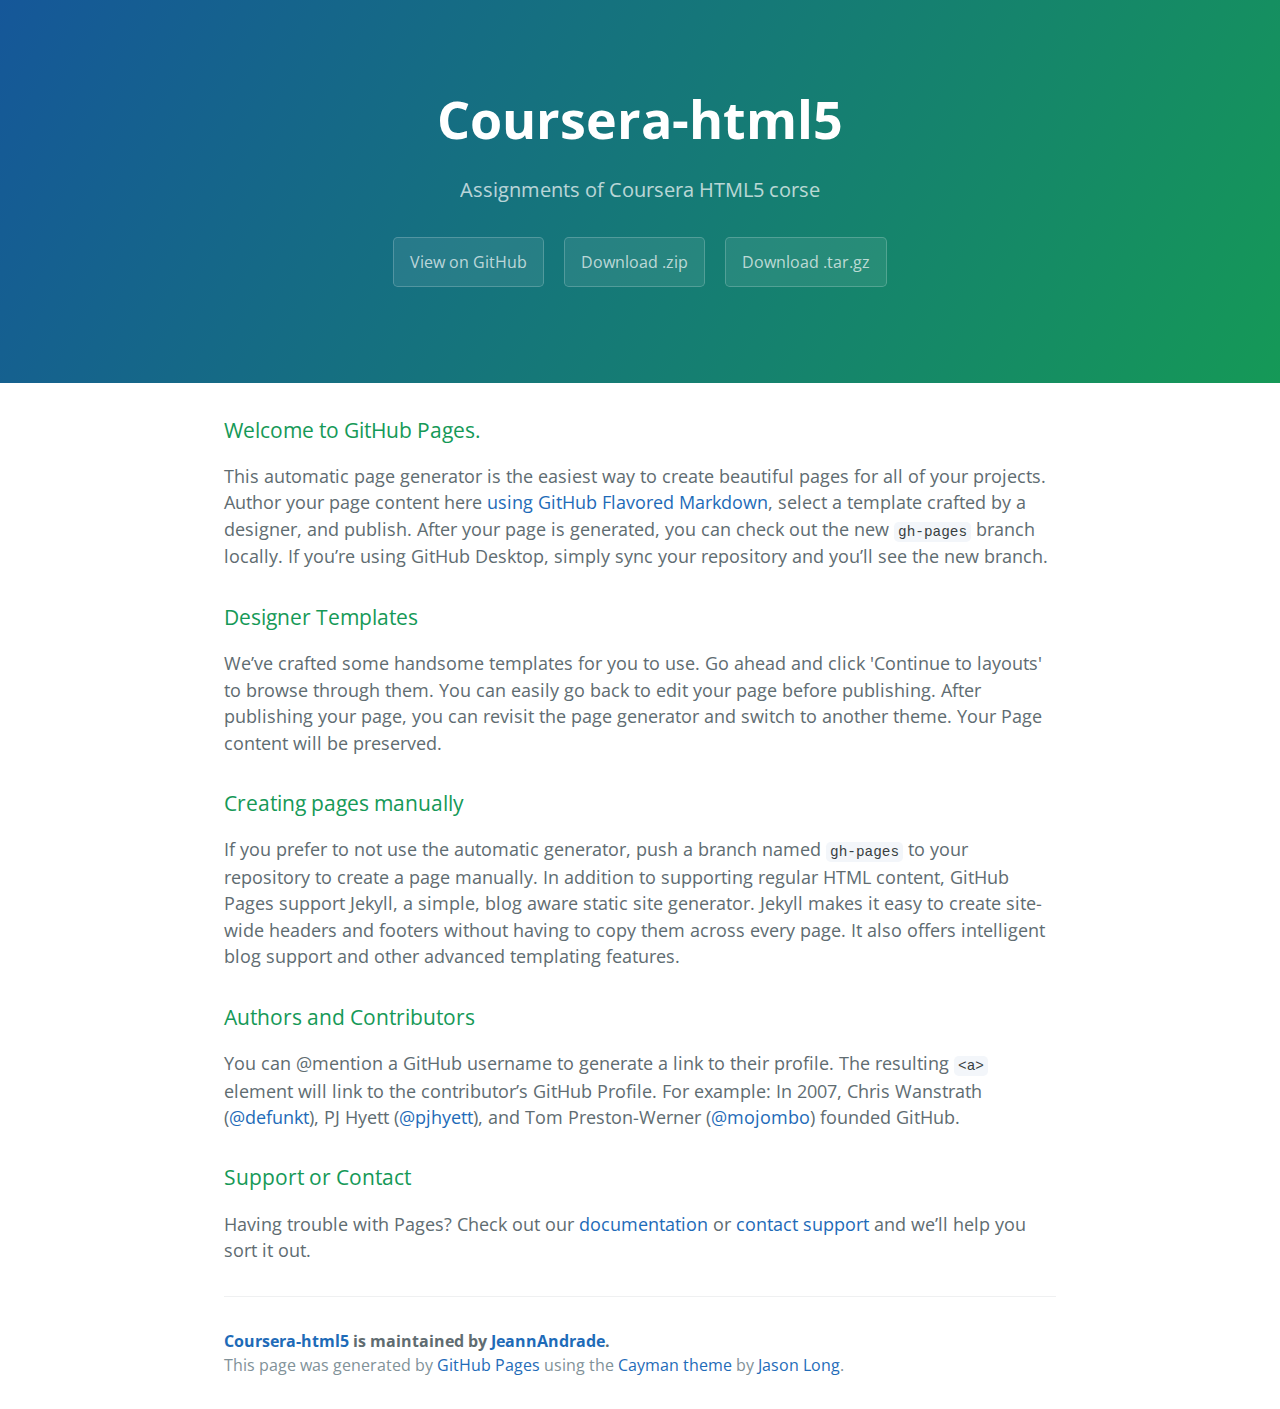
<file: index.html>
<!DOCTYPE html>
<html lang="en-us">
  <head>
    <meta charset="UTF-8">
    <title>Coursera-html5 by JeannAndrade</title>
    <meta name="viewport" content="width=device-width, initial-scale=1">
    <link rel="stylesheet" type="text/css" href="stylesheets/normalize.css" media="screen">
    <link href='https://fonts.googleapis.com/css?family=Open+Sans:400,700' rel='stylesheet' type='text/css'>
    <link rel="stylesheet" type="text/css" href="stylesheets/stylesheet.css" media="screen">
    <link rel="stylesheet" type="text/css" href="stylesheets/github-light.css" media="screen">
  </head>
  <body>
    <section class="page-header">
      <h1 class="project-name">Coursera-html5</h1>
      <h2 class="project-tagline">Assignments of Coursera HTML5 corse</h2>
      <a href="https://github.com/JeannAndrade/coursera-html5" class="btn">View on GitHub</a>
      <a href="https://github.com/JeannAndrade/coursera-html5/zipball/master" class="btn">Download .zip</a>
      <a href="https://github.com/JeannAndrade/coursera-html5/tarball/master" class="btn">Download .tar.gz</a>
    </section>

    <section class="main-content">
      <h3>
<a id="welcome-to-github-pages" class="anchor" href="#welcome-to-github-pages" aria-hidden="true"><span aria-hidden="true" class="octicon octicon-link"></span></a>Welcome to GitHub Pages.</h3>

<p>This automatic page generator is the easiest way to create beautiful pages for all of your projects. Author your page content here <a href="https://guides.github.com/features/mastering-markdown/">using GitHub Flavored Markdown</a>, select a template crafted by a designer, and publish. After your page is generated, you can check out the new <code>gh-pages</code> branch locally. If you’re using GitHub Desktop, simply sync your repository and you’ll see the new branch.</p>

<h3>
<a id="designer-templates" class="anchor" href="#designer-templates" aria-hidden="true"><span aria-hidden="true" class="octicon octicon-link"></span></a>Designer Templates</h3>

<p>We’ve crafted some handsome templates for you to use. Go ahead and click 'Continue to layouts' to browse through them. You can easily go back to edit your page before publishing. After publishing your page, you can revisit the page generator and switch to another theme. Your Page content will be preserved.</p>

<h3>
<a id="creating-pages-manually" class="anchor" href="#creating-pages-manually" aria-hidden="true"><span aria-hidden="true" class="octicon octicon-link"></span></a>Creating pages manually</h3>

<p>If you prefer to not use the automatic generator, push a branch named <code>gh-pages</code> to your repository to create a page manually. In addition to supporting regular HTML content, GitHub Pages support Jekyll, a simple, blog aware static site generator. Jekyll makes it easy to create site-wide headers and footers without having to copy them across every page. It also offers intelligent blog support and other advanced templating features.</p>

<h3>
<a id="authors-and-contributors" class="anchor" href="#authors-and-contributors" aria-hidden="true"><span aria-hidden="true" class="octicon octicon-link"></span></a>Authors and Contributors</h3>

<p>You can @mention a GitHub username to generate a link to their profile. The resulting <code>&lt;a&gt;</code> element will link to the contributor’s GitHub Profile. For example: In 2007, Chris Wanstrath (<a href="https://github.com/defunkt" class="user-mention">@defunkt</a>), PJ Hyett (<a href="https://github.com/pjhyett" class="user-mention">@pjhyett</a>), and Tom Preston-Werner (<a href="https://github.com/mojombo" class="user-mention">@mojombo</a>) founded GitHub.</p>

<h3>
<a id="support-or-contact" class="anchor" href="#support-or-contact" aria-hidden="true"><span aria-hidden="true" class="octicon octicon-link"></span></a>Support or Contact</h3>

<p>Having trouble with Pages? Check out our <a href="https://help.github.com/pages">documentation</a> or <a href="https://github.com/contact">contact support</a> and we’ll help you sort it out.</p>

      <footer class="site-footer">
        <span class="site-footer-owner"><a href="https://github.com/JeannAndrade/coursera-html5">Coursera-html5</a> is maintained by <a href="https://github.com/JeannAndrade">JeannAndrade</a>.</span>

        <span class="site-footer-credits">This page was generated by <a href="https://pages.github.com">GitHub Pages</a> using the <a href="https://github.com/jasonlong/cayman-theme">Cayman theme</a> by <a href="https://twitter.com/jasonlong">Jason Long</a>.</span>
      </footer>

    </section>

  
  </body>
</html>
</file>
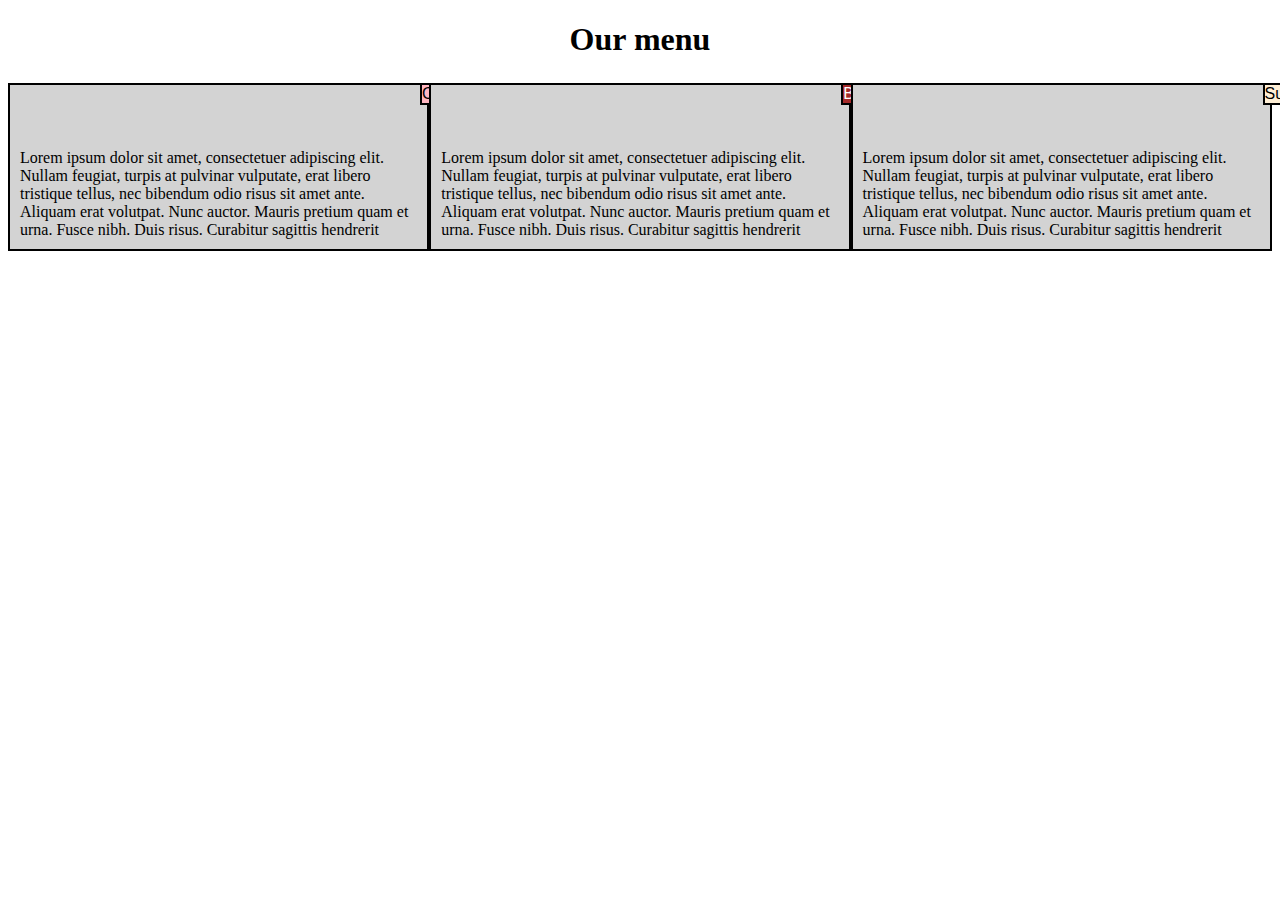
<file: assgnt2/index.html>
<!DOCTYPE html>
<html>
<head>
<meta charset="utf-8">
<meta name="viewport" content="width=device-width, initial-scale=1">
<title>Responsive Layout</title>
<link rel="stylesheet" type="text/css" href="css/style.css">

</head>
<body>

<h1>Our menu</h1>

<div class="row">
  <div class="col-md-4 col-sm-6 col-xs-12">
  <p class="sectiontitle bgpink">Chicken</p>
  Lorem ipsum dolor sit amet, consectetuer adipiscing elit. Nullam feugiat, turpis at pulvinar vulputate, erat libero tristique tellus, nec bibendum odio risus sit amet ante. Aliquam erat volutpat. Nunc auctor. Mauris pretium quam et urna. Fusce nibh. Duis risus. Curabitur sagittis hendrerit
  </div>
  <div class="col-md-4 col-sm-6 col-xs-12">
  <p class="sectiontitle bgbrown">Beef</p>
  Lorem ipsum dolor sit amet, consectetuer adipiscing elit. Nullam feugiat, turpis at pulvinar vulputate, erat libero tristique tellus, nec bibendum odio risus sit amet ante. Aliquam erat volutpat. Nunc auctor. Mauris pretium quam et urna. Fusce nibh. Duis risus. Curabitur sagittis hendrerit
  </div>
  <div class="col-md-4 col-sm-12 col-xs-12">
  <p class="sectiontitle bgyellow">Sushi</p>
  Lorem ipsum dolor sit amet, consectetuer adipiscing elit. Nullam feugiat, turpis at pulvinar vulputate, erat libero tristique tellus, nec bibendum odio risus sit amet ante. Aliquam erat volutpat. Nunc auctor. Mauris pretium quam et urna. Fusce nibh. Duis risus. Curabitur sagittis hendrerit
  </div>
</div>

</body>
</html>
</file>
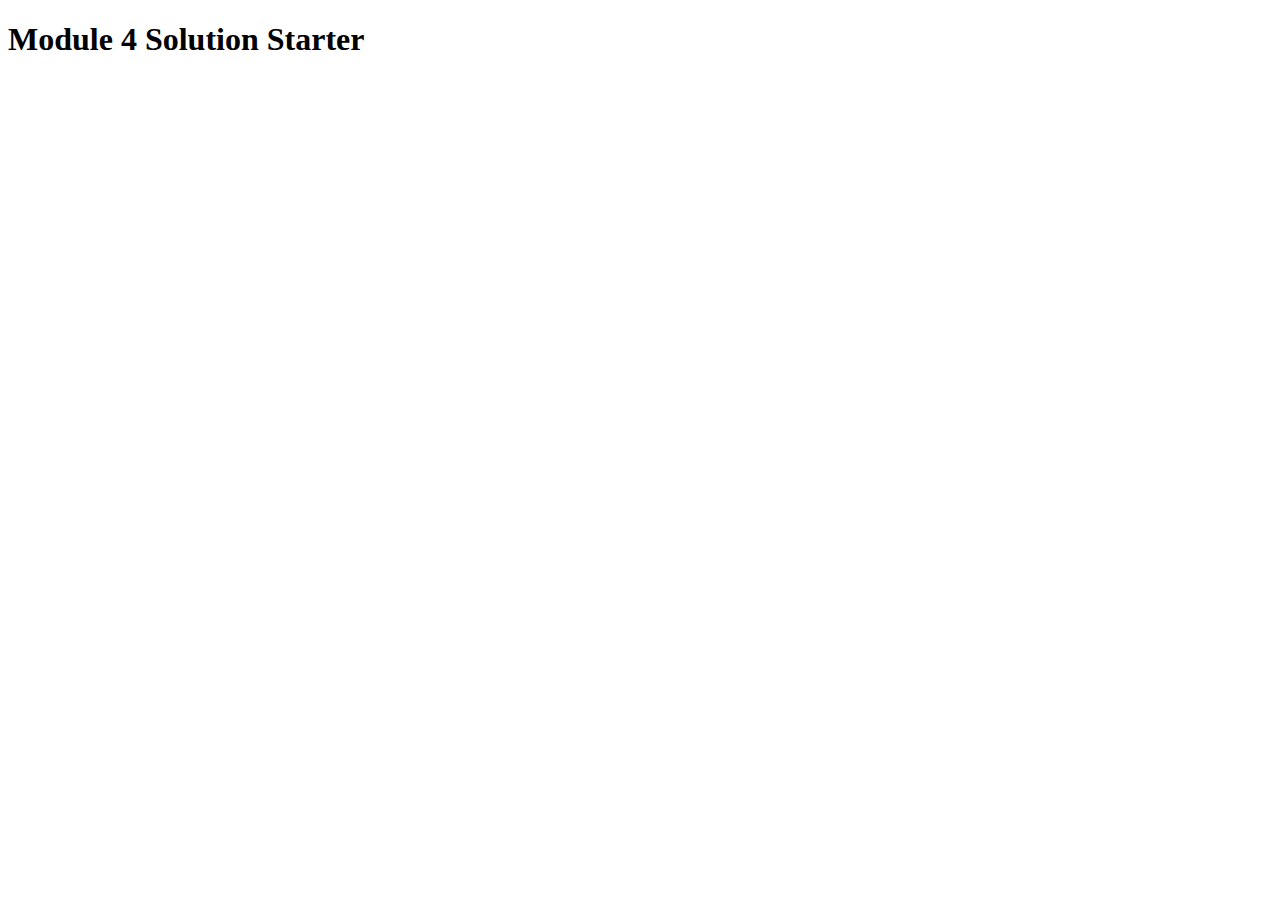
<file: assgnt4/index.html>
<!DOCTYPE html>
<html>
<head>
  <meta charset="utf-8">
  <title>Module 4 Solution Starter</title>
  <script>
    var names = []; // DO NOT REMOVE
  </script>
  <script src="SpeakHello.js"></script>
  <script src="SpeakGoodBye.js"></script>
  <script src="script.js"></script>
</head>
<body>
  <h1>Module 4 Solution Starter</h1>
</body>
</html>
</file>
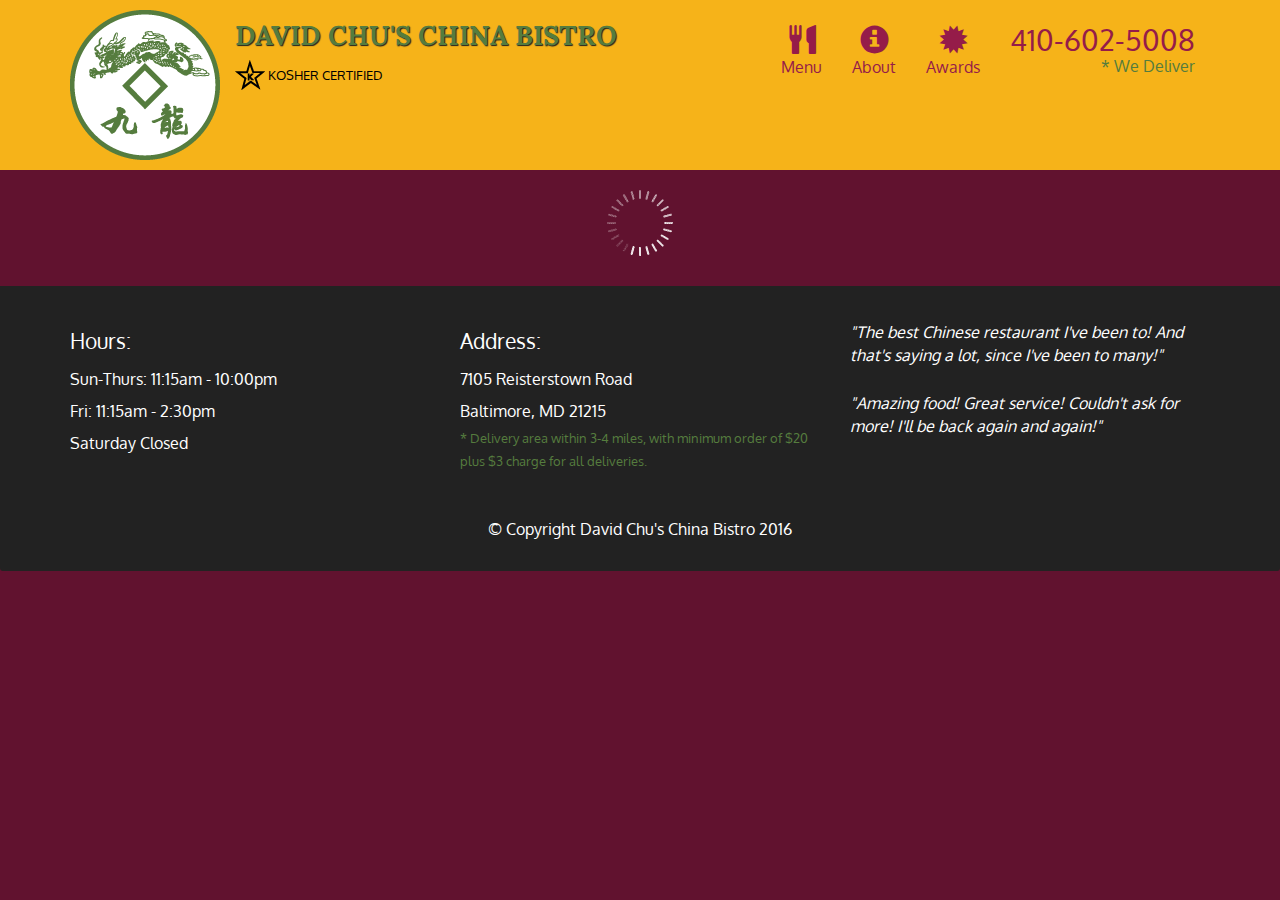
<file: assgnt5/index.html>
<!doctype html>
<html lang="en">
  <head>
    <meta charset="utf-8">
    <meta http-equiv="X-UA-Compatible" content="IE=edge">
    <meta name="viewport" content="width=device-width, initial-scale=1">
    <title>David Chu's China Bistro</title>
    <link rel="stylesheet" href="css/bootstrap.min.css">
    <link rel="stylesheet" href="css/styles.css">
    <link href='https://fonts.googleapis.com/css?family=Oxygen:400,300,700' rel='stylesheet' type='text/css'>
    <link href='https://fonts.googleapis.com/css?family=Lora' rel='stylesheet' type='text/css'>
  </head>
<body>
  <header>
    <nav id="header-nav" class="navbar navbar-default">
      <div class="container">
        <div class="navbar-header">
          <a href="index.html" class="pull-left visible-md visible-lg">
            <div id="logo-img" alt="Logo image"></div>
          </a>

          <div class="navbar-brand">
            <a href="index.html"><h1>David Chu's China Bistro</h1></a>
            <p>
              <img src="images/star-k-logo.png" alt="Kosher certification">
              <span>Kosher Certified</span>
            </p>
          </div>

          <button id="navbarToggle" type="button" class="navbar-toggle collapsed" data-toggle="collapse" data-target="#collapsable-nav" aria-expanded="false">
            <span class="sr-only">Toggle navigation</span>
            <span class="icon-bar"></span>
            <span class="icon-bar"></span>
            <span class="icon-bar"></span>
          </button>
        </div>
        
        <div id="collapsable-nav" class="collapse navbar-collapse">
           <ul id="nav-list" class="nav navbar-nav navbar-right">
            <li id="navHomeButton" class="visible-xs active">
              <a href="index.html">
                <span class="glyphicon glyphicon-home"></span> Home</a>
            </li>
            <li id="navMenuButton">
              <a href="#" onclick="$dc.loadMenuCategories();">
                <span class="glyphicon glyphicon-cutlery"></span><br class="hidden-xs"> Menu</a>
            </li>
            <li>
              <a href="#">
                <span class="glyphicon glyphicon-info-sign"></span><br class="hidden-xs"> About</a>
            </li>
            <li>
              <a href="#">
                <span class="glyphicon glyphicon-certificate"></span><br class="hidden-xs"> Awards</a>
            </li>
            <li id="phone" class="hidden-xs">
              <a href="tel:410-602-5008">
                <span>410-602-5008</span></a><div>* We Deliver</div>
            </li>
          </ul><!-- #nav-list -->
        </div><!-- .collapse .navbar-collapse -->
      </div><!-- .container -->
    </nav><!-- #header-nav -->
  </header>

  <div id="call-btn" class="visible-xs">
    <a class="btn" href="tel:410-602-5008">
    <span class="glyphicon glyphicon-earphone"></span>
    410-602-5008
    </a>
  </div>
  <div id="xs-deliver" class="text-center visible-xs">* We Deliver</div>

  <div id="main-content" class="container"></div>

  <footer class="panel-footer">
    <div class="container">
      <div class="row">
        <section id="hours" class="col-sm-4">
          <span>Hours:</span><br>
          Sun-Thurs: 11:15am - 10:00pm<br>
          Fri: 11:15am - 2:30pm<br>
          Saturday Closed
          <hr class="visible-xs">
        </section>
        <section id="address" class="col-sm-4">
          <span>Address:</span><br>
          7105 Reisterstown Road<br>
          Baltimore, MD 21215
          <p>* Delivery area within 3-4 miles, with minimum order of $20 plus $3 charge for all deliveries.</p>
          <hr class="visible-xs">
        </section>
        <section id="testimonials" class="col-sm-4">
          <p>"The best Chinese restaurant I've been to! And that's saying a lot, since I've been to many!"</p>
          <p>"Amazing food! Great service! Couldn't ask for more! I'll be back again and again!"</p>
        </section>
      </div>
      <div class="text-center">&copy; Copyright David Chu's China Bistro 2016</div>
    </div>
  </footer>

  <!-- jQuery (Bootstrap JS plugins depend on it) -->
  <script src="js/jquery-2.1.4.min.js"></script>
  <script src="js/bootstrap.min.js"></script>
  <script src="js/ajax-utils.js"></script>
  <script src="js/script.js"></script>
</body>
</html>
</file>
<file: stylesheets/stylesheet.css>
* {
  box-sizing: border-box; }

body {
  padding: 0;
  margin: 0;
  font-family: "Open Sans", "Helvetica Neue", Helvetica, Arial, sans-serif;
  font-size: 16px;
  line-height: 1.5;
  color: #606c71; }

a {
  color: #1e6bb8;
  text-decoration: none; }
  a:hover {
    text-decoration: underline; }

.btn {
  display: inline-block;
  margin-bottom: 1rem;
  color: rgba(255, 255, 255, 0.7);
  background-color: rgba(255, 255, 255, 0.08);
  border-color: rgba(255, 255, 255, 0.2);
  border-style: solid;
  border-width: 1px;
  border-radius: 0.3rem;
  transition: color 0.2s, background-color 0.2s, border-color 0.2s; }
  .btn + .btn {
    margin-left: 1rem; }

.btn:hover {
  color: rgba(255, 255, 255, 0.8);
  text-decoration: none;
  background-color: rgba(255, 255, 255, 0.2);
  border-color: rgba(255, 255, 255, 0.3); }

@media screen and (min-width: 64em) {
  .btn {
    padding: 0.75rem 1rem; } }

@media screen and (min-width: 42em) and (max-width: 64em) {
  .btn {
    padding: 0.6rem 0.9rem;
    font-size: 0.9rem; } }

@media screen and (max-width: 42em) {
  .btn {
    display: block;
    width: 100%;
    padding: 0.75rem;
    font-size: 0.9rem; }
    .btn + .btn {
      margin-top: 1rem;
      margin-left: 0; } }

.page-header {
  color: #fff;
  text-align: center;
  background-color: #159957;
  background-image: linear-gradient(120deg, #155799, #159957); }

@media screen and (min-width: 64em) {
  .page-header {
    padding: 5rem 6rem; } }

@media screen and (min-width: 42em) and (max-width: 64em) {
  .page-header {
    padding: 3rem 4rem; } }

@media screen and (max-width: 42em) {
  .page-header {
    padding: 2rem 1rem; } }

.project-name {
  margin-top: 0;
  margin-bottom: 0.1rem; }

@media screen and (min-width: 64em) {
  .project-name {
    font-size: 3.25rem; } }

@media screen and (min-width: 42em) and (max-width: 64em) {
  .project-name {
    font-size: 2.25rem; } }

@media screen and (max-width: 42em) {
  .project-name {
    font-size: 1.75rem; } }

.project-tagline {
  margin-bottom: 2rem;
  font-weight: normal;
  opacity: 0.7; }

@media screen and (min-width: 64em) {
  .project-tagline {
    font-size: 1.25rem; } }

@media screen and (min-width: 42em) and (max-width: 64em) {
  .project-tagline {
    font-size: 1.15rem; } }

@media screen and (max-width: 42em) {
  .project-tagline {
    font-size: 1rem; } }

.main-content :first-child {
  margin-top: 0; }
.main-content img {
  max-width: 100%; }
.main-content h1, .main-content h2, .main-content h3, .main-content h4, .main-content h5, .main-content h6 {
  margin-top: 2rem;
  margin-bottom: 1rem;
  font-weight: normal;
  color: #159957; }
.main-content p {
  margin-bottom: 1em; }
.main-content code {
  padding: 2px 4px;
  font-family: Consolas, "Liberation Mono", Menlo, Courier, monospace;
  font-size: 0.9rem;
  color: #383e41;
  background-color: #f3f6fa;
  border-radius: 0.3rem; }
.main-content pre {
  padding: 0.8rem;
  margin-top: 0;
  margin-bottom: 1rem;
  font: 1rem Consolas, "Liberation Mono", Menlo, Courier, monospace;
  color: #567482;
  word-wrap: normal;
  background-color: #f3f6fa;
  border: solid 1px #dce6f0;
  border-radius: 0.3rem; }
  .main-content pre > code {
    padding: 0;
    margin: 0;
    font-size: 0.9rem;
    color: #567482;
    word-break: normal;
    white-space: pre;
    background: transparent;
    border: 0; }
.main-content .highlight {
  margin-bottom: 1rem; }
  .main-content .highlight pre {
    margin-bottom: 0;
    word-break: normal; }
.main-content .highlight pre, .main-content pre {
  padding: 0.8rem;
  overflow: auto;
  font-size: 0.9rem;
  line-height: 1.45;
  border-radius: 0.3rem; }
.main-content pre code, .main-content pre tt {
  display: inline;
  max-width: initial;
  padding: 0;
  margin: 0;
  overflow: initial;
  line-height: inherit;
  word-wrap: normal;
  background-color: transparent;
  border: 0; }
  .main-content pre code:before, .main-content pre code:after, .main-content pre tt:before, .main-content pre tt:after {
    content: normal; }
.main-content ul, .main-content ol {
  margin-top: 0; }
.main-content blockquote {
  padding: 0 1rem;
  margin-left: 0;
  color: #819198;
  border-left: 0.3rem solid #dce6f0; }
  .main-content blockquote > :first-child {
    margin-top: 0; }
  .main-content blockquote > :last-child {
    margin-bottom: 0; }
.main-content table {
  display: block;
  width: 100%;
  overflow: auto;
  word-break: normal;
  word-break: keep-all; }
  .main-content table th {
    font-weight: bold; }
  .main-content table th, .main-content table td {
    padding: 0.5rem 1rem;
    border: 1px solid #e9ebec; }
.main-content dl {
  padding: 0; }
  .main-content dl dt {
    padding: 0;
    margin-top: 1rem;
    font-size: 1rem;
    font-weight: bold; }
  .main-content dl dd {
    padding: 0;
    margin-bottom: 1rem; }
.main-content hr {
  height: 2px;
  padding: 0;
  margin: 1rem 0;
  background-color: #eff0f1;
  border: 0; }

@media screen and (min-width: 64em) {
  .main-content {
    max-width: 64rem;
    padding: 2rem 6rem;
    margin: 0 auto;
    font-size: 1.1rem; } }

@media screen and (min-width: 42em) and (max-width: 64em) {
  .main-content {
    padding: 2rem 4rem;
    font-size: 1.1rem; } }

@media screen and (max-width: 42em) {
  .main-content {
    padding: 2rem 1rem;
    font-size: 1rem; } }

.site-footer {
  padding-top: 2rem;
  margin-top: 2rem;
  border-top: solid 1px #eff0f1; }

.site-footer-owner {
  display: block;
  font-weight: bold; }

.site-footer-credits {
  color: #819198; }

@media screen and (min-width: 64em) {
  .site-footer {
    font-size: 1rem; } }

@media screen and (min-width: 42em) and (max-width: 64em) {
  .site-footer {
    font-size: 1rem; } }

@media screen and (max-width: 42em) {
  .site-footer {
    font-size: 0.9rem; } }
</file>
<file: stylesheets/github-light.css>
/*
The MIT License (MIT)

Copyright (c) 2016 GitHub, Inc.

Permission is hereby granted, free of charge, to any person obtaining a copy
of this software and associated documentation files (the "Software"), to deal
in the Software without restriction, including without limitation the rights
to use, copy, modify, merge, publish, distribute, sublicense, and/or sell
copies of the Software, and to permit persons to whom the Software is
furnished to do so, subject to the following conditions:

The above copyright notice and this permission notice shall be included in all
copies or substantial portions of the Software.

THE SOFTWARE IS PROVIDED "AS IS", WITHOUT WARRANTY OF ANY KIND, EXPRESS OR
IMPLIED, INCLUDING BUT NOT LIMITED TO THE WARRANTIES OF MERCHANTABILITY,
FITNESS FOR A PARTICULAR PURPOSE AND NONINFRINGEMENT. IN NO EVENT SHALL THE
AUTHORS OR COPYRIGHT HOLDERS BE LIABLE FOR ANY CLAIM, DAMAGES OR OTHER
LIABILITY, WHETHER IN AN ACTION OF CONTRACT, TORT OR OTHERWISE, ARISING FROM,
OUT OF OR IN CONNECTION WITH THE SOFTWARE OR THE USE OR OTHER DEALINGS IN THE
SOFTWARE.

*/

.pl-c /* comment */ {
  color: #969896;
}

.pl-c1 /* constant, variable.other.constant, support, meta.property-name, support.constant, support.variable, meta.module-reference, markup.raw, meta.diff.header */,
.pl-s .pl-v /* string variable */ {
  color: #0086b3;
}

.pl-e /* entity */,
.pl-en /* entity.name */ {
  color: #795da3;
}

.pl-smi /* variable.parameter.function, storage.modifier.package, storage.modifier.import, storage.type.java, variable.other */,
.pl-s .pl-s1 /* string source */ {
  color: #333;
}

.pl-ent /* entity.name.tag */ {
  color: #63a35c;
}

.pl-k /* keyword, storage, storage.type */ {
  color: #a71d5d;
}

.pl-s /* string */,
.pl-pds /* punctuation.definition.string, string.regexp.character-class */,
.pl-s .pl-pse .pl-s1 /* string punctuation.section.embedded source */,
.pl-sr /* string.regexp */,
.pl-sr .pl-cce /* string.regexp constant.character.escape */,
.pl-sr .pl-sre /* string.regexp source.ruby.embedded */,
.pl-sr .pl-sra /* string.regexp string.regexp.arbitrary-repitition */ {
  color: #183691;
}

.pl-v /* variable */ {
  color: #ed6a43;
}

.pl-id /* invalid.deprecated */ {
  color: #b52a1d;
}

.pl-ii /* invalid.illegal */ {
  color: #f8f8f8;
  background-color: #b52a1d;
}

.pl-sr .pl-cce /* string.regexp constant.character.escape */ {
  font-weight: bold;
  color: #63a35c;
}

.pl-ml /* markup.list */ {
  color: #693a17;
}

.pl-mh /* markup.heading */,
.pl-mh .pl-en /* markup.heading entity.name */,
.pl-ms /* meta.separator */ {
  font-weight: bold;
  color: #1d3e81;
}

.pl-mq /* markup.quote */ {
  color: #008080;
}

.pl-mi /* markup.italic */ {
  font-style: italic;
  color: #333;
}

.pl-mb /* markup.bold */ {
  font-weight: bold;
  color: #333;
}

.pl-md /* markup.deleted, meta.diff.header.from-file */ {
  color: #bd2c00;
  background-color: #ffecec;
}

.pl-mi1 /* markup.inserted, meta.diff.header.to-file */ {
  color: #55a532;
  background-color: #eaffea;
}

.pl-mdr /* meta.diff.range */ {
  font-weight: bold;
  color: #795da3;
}

.pl-mo /* meta.output */ {
  color: #1d3e81;
}
</file>
<file: assgnt2/css/style.css>
/********** Base styles **********/
* {
  box-sizing: border-box;
}
h1 {
  margin-bottom: 15px;
  text-align: center;
}

p {
  border: 2px solid black;
  background-color: #FF0000;
  font-family: Helvetica;
  color: black;
}

p.sectiontitle {  
  position: relative;
  top: -28px;
  right: -400px;
  width: 15%;
}

p.bgpink
{
  background-color: #FFB6C1;
}

p.bgbrown
{
  background-color: #A52A2A;
  color: white;
}

p.bgyellow
{
  background-color: #FFEFD5;
}

/* Simple Responsive Framework. */
.row {
  width: 100%;
}

/********** Desktop version **********/
@media (min-width: 992px) {
  .col-md-1, .col-md-2, .col-md-3, .col-md-4, .col-md-5, .col-md-6, .col-md-7, .col-md-8, .col-md-9, .col-md-10, .col-md-11, .col-md-12 {
    border: 2px solid black;
    background-color: #D3D3D3;
    position: relative;
    float: left;
    padding: 10px; 
    margin-top: 10px;
  }
  .col-md-1 {
    width: 8.33%;
  }
  .col-md-2 {
    width: 16.66%;
  }
  .col-md-3 {
    width: 25%;
  }
  .col-md-4 {
    width: 33.33%;
  }
  .col-md-5 {
    width: 41.66%;
  }
  .col-md-6 {
    width: 50%;
  }
  .col-md-7 {
    width: 58.33%;
  }
  .col-md-8 {
    width: 66.66%;
  }
  .col-md-9 {
    width: 74.99%;
  }
  .col-md-10 {
    width: 83.33%;
  }
  .col-md-11 {
    width: 91.66%;
  }
  .col-md-12 {
    width: 100%;
  }
}

/********** Tablet view **********/
@media (min-width: 768px) and (max-width: 991px) {
  .col-sm-1, .col-sm-2, .col-sm-3, .col-sm-4, .col-sm-5, .col-sm-6, .col-sm-7, .col-sm-8, .col-sm-9, .col-sm-10, .col-sm-11, .col-sm-12 {
    border: 2px solid black;
    background-color: #D3D3D3;
    float: left;
    padding: 10px; 
    margin-top: 10px;
  }
  .col-sm-1 {
    width: 8.33%;
  }
  .col-sm-2 {
    width: 16.66%;
  }
  .col-sm-3 {
    width: 25%;
  }
  .col-sm-4 {
    width: 33.33%;
  }
  .col-sm-5 {
    width: 41.66%;
  }
  .col-sm-6 {
    width: 50%;
  }
  .col-sm-7 {
    width: 58.33%;
  }
  .col-sm-8 {
    width: 66.66%;
  }
  .col-sm-9 {
    width: 74.99%;
  }
  .col-sm-10 {
    width: 83.33%;
  }
  .col-sm-11 {
    width: 91.66%;
  }
  .col-sm-12 {
    width: 100%;
  }

  /********** Mobile view **********/
@media (min-width: 100px) and (max-width: 767px) {
  .col-xs-1, .col-xs-2, .col-xs-3, .col-xs-4, .col-xs-5, .col-xs-6, .col-xs-7, .col-xs-8, .col-xs-9, .col-xs-10, .col-xs-11, .col-xs-12 {
    border: 2px solid black;
    background-color: #D3D3D3;
    float: left;
    padding: 10px; 
    margin-top: 10px;
  }
  .col-xs-1 {
    width: 8.33%;
  }
  .col-xs-2 {
    width: 16.66%;
  }
  .col-xs-3 {
    width: 25%;
  }
  .col-xs-4 {
    width: 33.33%;
  }
  .col-xs-5 {
    width: 41.66%;
  }
  .col-xs-6 {
    width: 50%;
  }
  .col-xs-7 {
    width: 58.33%;
  }
  .col-xs-8 {
    width: 66.66%;
  }
  .col-xs-9 {
    width: 74.99%;
  }
  .col-xs-10 {
    width: 83.33%;
  }
  .col-xs-11 {
    width: 91.66%;
  }
  .col-xs-12 {
    width: 100%;
  }
}
</file>
<file: assgnt5/css/styles.css>
body {
  font-size: 16px;
  color: #fff;
  background-color: #61122f;
  font-family: 'Oxygen', sans-serif;
}

/** HEADER **/
#header-nav {
  background-color: #f6b319;
  border-radius: 0;
  border: 0;
}

#logo-img {
  background: url('../images/restaurant-logo_large.png') no-repeat;
  width: 150px;
  height: 150px;
  margin: 10px 15px 10px 0;
}

.navbar-brand {
  padding-top: 25px;
}
.navbar-brand h1 { /* Restaurant name */
  font-family: 'Lora', serif;
  color: #557c3e;
  font-size: 1.5em;
  text-transform: uppercase;
  font-weight: bold;
  text-shadow: 1px 1px 1px #222;
  margin-top: 0;
  margin-bottom: 0;
  line-height: .75;
}
.navbar-brand a:hover, .navbar-brand a:focus {
  text-decoration: none;
}
.navbar-brand p { /* Kosher cert */
  color: #000;
  text-transform: uppercase;
  font-size: .7em;
  margin-top: 15px;
}
.navbar-brand p span { /* Star-K */
  vertical-align: middle;
}

#nav-list {
  margin-top: 10px;
}
#nav-list a {
  color: #951C49;
  text-align: center;
}
#nav-list a:hover {
  background: #E7E7E7;
}
#nav-list a span {
  font-size: 1.8em;
}

#phone {
  margin-top: 5px;
}
#phone a { /* Phone number */
  text-align: right;
  padding-bottom: 0;
}
#phone div { /* We Deliver */
  color: #557c3e;
  text-align: right;
  padding-right: 15px;
}

.navbar-header button.navbar-toggle, .navbar-header .icon-bar {
  border: 1px solid #61122f;
}
.navbar-header button.navbar-toggle {
  clear: both;
  margin-top: -30px;
}
/* END HEADER */

/* FOOTER */
.panel-footer {
  margin-top: 30px;
  padding-top: 35px;
  padding-bottom: 30px;
  background-color: #222;
  border-top: 0;
}
.panel-footer div.row {
  margin-bottom: 35px;
}
#hours, #address {
  line-height: 2;
}
#hours > span, #address > span {
  font-size: 1.3em;
}
#address p {
  color: #557c3e;
  font-size: .8em;
  line-height: 1.8;
}
#testimonials {
  font-style: italic;
}
#testimonials p:nth-child(2) {
  margin-top: 25px;
}
/* END FOOTER */



/* HOME PAGE */
.container .jumbotron {
  box-shadow: 0 0 50px #3F0C1F;
  border: 2px solid #3F0C1F;
}

#menu-tile, #specials-tile, #map-tile {
  height: 250px;
  width: 100%;
  margin-bottom: 15px;
  position: relative;
  border: 2px solid #3F0C1F;
  overflow: hidden;
}
#menu-tile:hover, #specials-tile:hover, #map-tile:hover {
  box-shadow: 0 1px 5px 1px #cccccc;
}
#menu-tile {
  background: url('../images/menu-tile.jpg') no-repeat;
  background-position: center;
}
#specials-tile {
  background: url('../images/specials-tile.jpg') no-repeat;
  background-position: center;
}
#menu-tile span, #specials-tile span, #map-tile span {
  position: absolute;
  bottom: 0;
  right: 0;
  width: 100%;
  text-align: center;
  font-size: 1.6em;
  text-transform: uppercase;
  background-color: #000;
  color: #fff;
  opacity: .8;
}
/* END HOME PAGE */

/* MENU CATEGORIES PAGE */
.category-tile { 
  position: relative;
  border: 2px solid #3F0C1F;
  overflow: hidden;
  width: 200px;
  height: 200px;
  margin: 0 auto 15px;
}
.category-tile span {
  position: absolute;
  bottom: 0;
  right: 0;
  width: 100%;
  text-align: center;
  font-size: 1.2em;
  text-transform: uppercase;
  background-color: #000;
  color: #fff;
  opacity: .8;
}
.category-tile:hover {
  box-shadow: 0 1px 5px 1px #cccccc;
}

#menu-categories-title + div {
  margin-bottom: 50px;
}
/* END MENU CATEGORIES PAGE */

/* SINGLE CATEGORY PAGE */
.menu-item-tile {
  margin-bottom: 25px;
}
.menu-item-tile hr {
  width: 80%;
}
.menu-item-tile .menu-item-price {
  font-size: 1.1em;
  text-align: right;
  margin-top: -15px;
  margin-right: -15px;
}
.menu-item-tile .menu-item-price span {
  font-size: .6em;
}
.menu-item-photo {
  position: relative;
  border: 2px solid #3F0C1F; 
  overflow: hidden;
  padding: 0;
  margin-right: -15px;
  margin-left: auto;
  margin-bottom: 20px;
  max-width: 250px;
}
.menu-item-photo div {
  position: absolute;
  bottom: 0;
  right: 0;
  width: 80px;
  background-color: #557c3e;
  text-align: center;
}
.menu-item-description {
  padding-right: 30px;
}
h3.menu-item-title {
  margin: 0 0 10px;
}
.menu-item-details {
  font-size: .9em;
  font-style: italic;
}
/* END SINGLE CATEGORY PAGE */


/********** Large devices only **********/
@media (min-width: 1200px) {
  .container .jumbotron {
    background: url('../images/jumbotron_1200.jpg') no-repeat;
    height: 675px;
  }
}

/********** Medium devices only **********/
@media (min-width: 992px) and (max-width: 1199px) {
  /* Header */
  #logo-img {
    background: url('../images/restaurant-logo_medium.png') no-repeat;
    width: 100px;
    height: 100px;
    margin: 5px 5px 5px 0;
  }
  /* End Header */

  /* Home Page */
  .container .jumbotron {
    background: url('../images/jumbotron_992.jpg') no-repeat;
    height: 558px;
  }
  /* End Home Page */
}

/********** Small devices only **********/
@media (min-width: 768px) and (max-width: 991px) {
  /* Home Page */
  .container .jumbotron {
    background: url('../images/jumbotron_768.jpg') no-repeat;
    height: 432px;
  }
  /* End Home Page */
}

/********** Extra small devices only **********/
@media (max-width: 767px) {
  /* Header */
  .navbar-brand {
    padding-top: 10px;
    height: 80px;
  }
  .navbar-brand h1 { /* Restaurant name */
    padding-top: 10px;
    font-size: 5vw; /* 1vw = 1% of viewport width */
  }
  .navbar-brand p { /* Kosher cert */
    font-size: .6em;
    margin-top: 12px;
  }
  .navbar-brand p img { /* Star-K */
    height: 20px;
  }

  #collapsable-nav a { /* Collapsed nav menu text */
    font-size: 1.2em;
  }
  #collapsable-nav a span { /* Collapsed nav menu glyph */
    font-size: 1em;
    margin-right: 5px;
  }

  #call-btn > a {
    font-size: 1.5em;
    display: block;
    margin: 0 20px;
    padding: 10px;
    border: 2px solid #fff;
    background-color: #f6b319;
    color: #951c49;
  }
  #xs-deliver {
    margin-top: 5px;
    font-size: .7em;
    letter-spacing: .1em;
    text-transform: uppercase;
  }
  /* End Header */

  /* Footer */
  .panel-footer section {
    margin-bottom: 30px;
    text-align: center;
  }
  .panel-footer section:nth-child(3) {
    margin-bottom: 0; /* margin already exists on the whole row */
  }
  .panel-footer section hr {
    width: 50%;
  }
  /* End Footer */

  /* Home Page */
  .container .jumbotron {
    margin-top: 30px;
    padding: 0;
  }
  #menu-tile, #specials-tile {
    width: 360px;
    margin: 0 auto 15px;
  }

  .menu-item-photo {
    margin-right: auto;
  }
  .menu-item-tile .menu-item-price {
    text-align: center;
  }
  .menu-item-description {
    text-align: center;;
  }
}


/********** Super extra small devices Only :-) (e.g., iPhone 4) **********/
@media (max-width: 479px) {
  /* Header */
  .navbar-brand h1 { /* Restaurant name */
    padding-top: 5px;
    font-size: 6vw;
  }
  /* End Header */
  
  /* Home page */
  #menu-tile, #specials-tile {
    width: 280px;
    margin: 0 auto 15px;
  }

  .col-xxs-12 {
    position: relative;
    min-height: 1px;
    padding-right: 15px;
    padding-left: 15px;
    float: left;
    width: 100%;
  }
}
</file>
